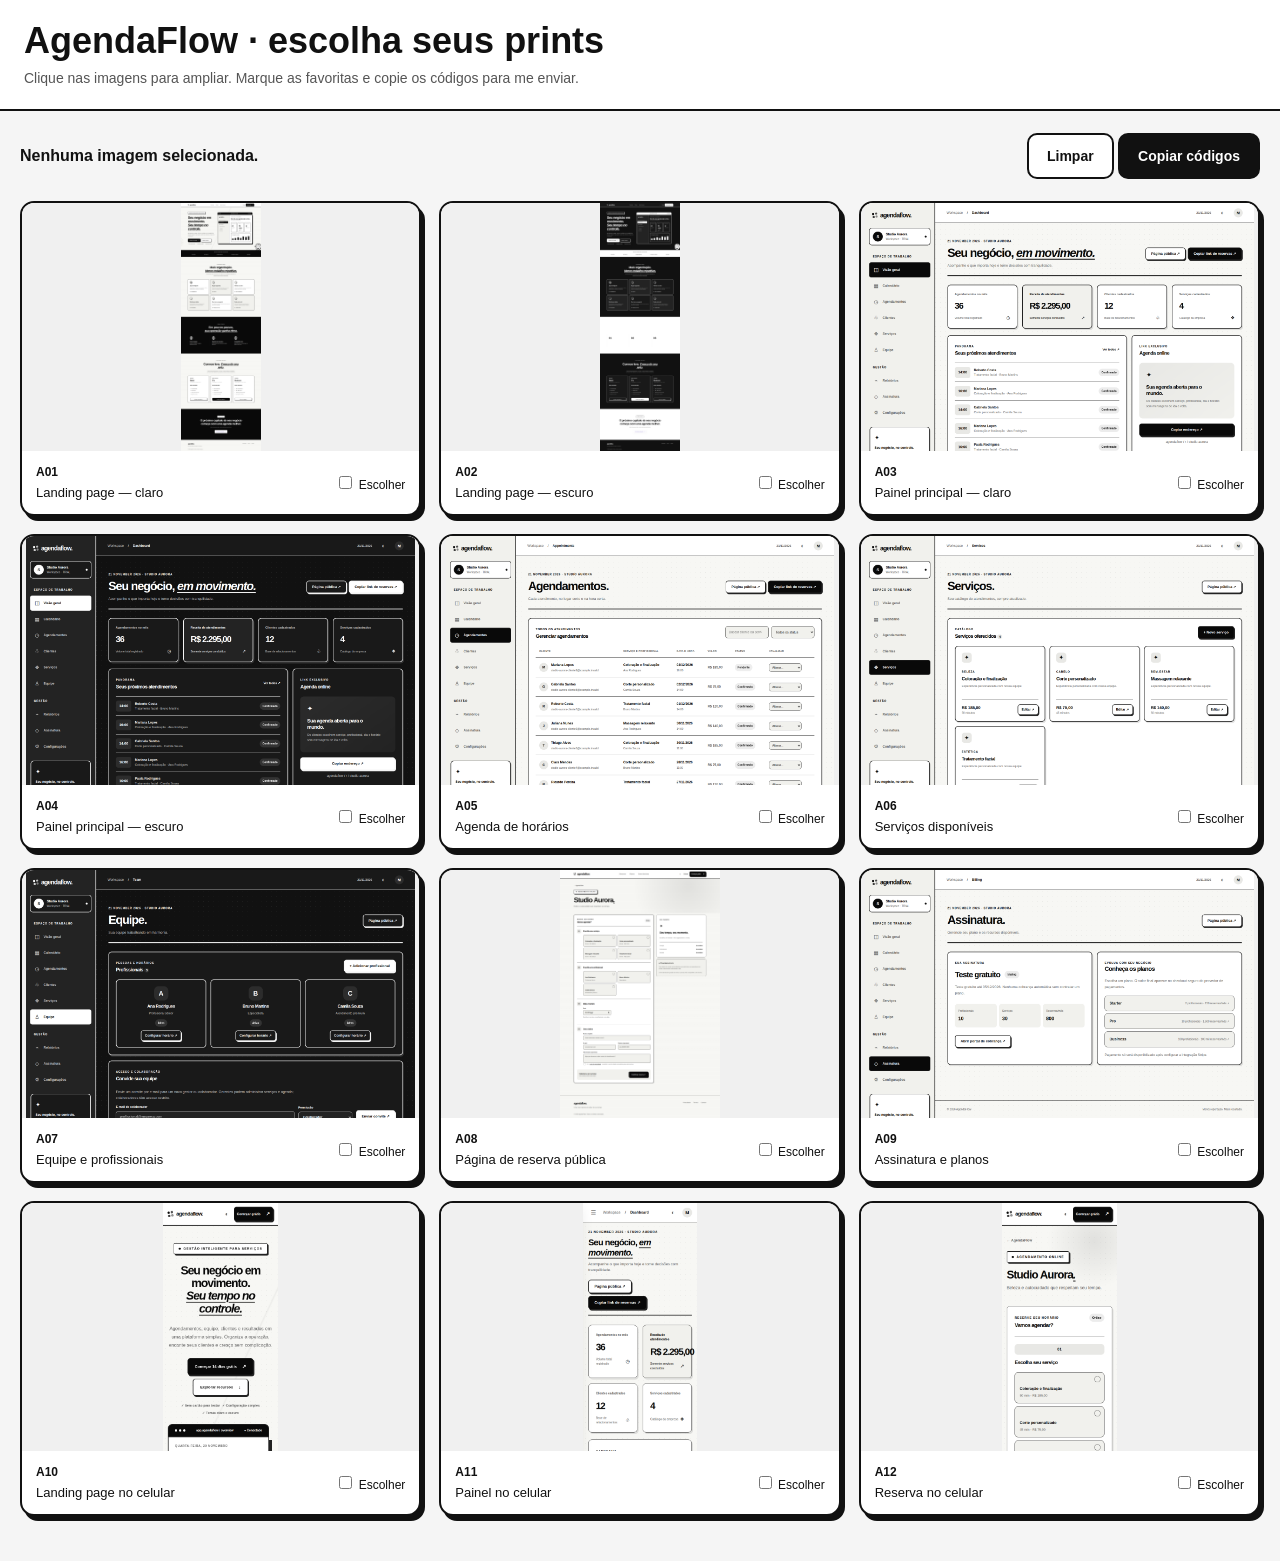
<file: GALERIA-PRINTS.html>
<!doctype html><html lang="pt-BR"><head><meta charset="utf-8"><meta name="viewport" content="width=device-width,initial-scale=1"><title>Selecionar imagens · AgendaFlow</title><style>
:root{font-family:Arial,Helvetica,sans-serif;background:#f5f5f5;color:#111}*{box-sizing:border-box}body{margin:0}header{position:sticky;top:0;background:#fff;border-bottom:2px solid #111;padding:20px max(24px,calc((100vw - 1360px)/2));z-index:4}header h1{font-size:clamp(23px,3vw,36px);margin:0 0 6px;font-weight:900}header p{margin:0;color:#555;font-size:14px;line-height:1.5}.toolbar{display:flex;gap:12px;align-items:center;justify-content:space-between;max-width:1360px;margin:22px auto;padding:0 20px;flex-wrap:wrap}.action{border:2px solid #111;background:#111;color:#fff;padding:13px 18px;font-size:14px;font-weight:bold;border-radius:10px;cursor:pointer}.action.secondary{background:#fff;color:#111}.grid{max-width:1360px;padding:0 20px 45px;margin:auto;display:grid;grid-template-columns:repeat(3,minmax(0,1fr));gap:18px}.card{background:#fff;border:2px solid #111;border-radius:14px;overflow:hidden;box-shadow:4px 5px 0 #111}.image{background:#f0f0f0;border:0;padding:0;width:100%;cursor:zoom-in;display:block}.image img{display:block;width:100%;aspect-ratio:16/10;object-fit:contain}.meta{display:flex;justify-content:space-between;align-items:center;gap:8px;padding:14px}.meta div{display:grid;gap:6px}.meta b{font-size:12px}.meta span{font-size:13px}.meta label{white-space:nowrap;font-size:12px;cursor:pointer}.meta input{accent-color:black}dialog{max-width:min(96vw,1500px);width:max-content;padding:16px;background:white;border:2px solid #111;border-radius:14px}dialog::backdrop{background:#000b}dialog img{display:block;max-width:90vw;max-height:78vh;object-fit:contain}dialog footer{display:flex;justify-content:space-between;align-items:center;gap:10px;padding:12px 0 0;font-weight:bold}dialog button{background:#111;color:white;border:0;padding:10px;border-radius:8px;cursor:pointer}@media(max-width:950px){.grid{grid-template-columns:repeat(2,minmax(0,1fr))}}@media(max-width:600px){.grid{grid-template-columns:1fr}}
</style></head><body><header><h1>AgendaFlow · escolha seus prints</h1><p>Clique nas imagens para ampliar. Marque as favoritas e copie os códigos para me enviar.</p></header><div class="toolbar"><strong id="selection">Nenhuma imagem selecionada.</strong><div><button class="action secondary" id="clear" type="button">Limpar</button> <button class="action" id="copy" type="button">Copiar códigos</button></div></div><main class="grid"><article class="card"><button class="image" type="button" data-image="previews/landing-claro.png" data-title="Landing page — claro"><img loading="lazy" src="previews/landing-claro.png" alt="Landing page — claro"></button><div class="meta"><div><b>A01</b><span>Landing page — claro</span></div><label><input type="checkbox" value="A01"> Escolher</label></div></article>
<article class="card"><button class="image" type="button" data-image="previews/landing-escuro.png" data-title="Landing page — escuro"><img loading="lazy" src="previews/landing-escuro.png" alt="Landing page — escuro"></button><div class="meta"><div><b>A02</b><span>Landing page — escuro</span></div><label><input type="checkbox" value="A02"> Escolher</label></div></article>
<article class="card"><button class="image" type="button" data-image="previews/painel-claro.png" data-title="Painel principal — claro"><img loading="lazy" src="previews/painel-claro.png" alt="Painel principal — claro"></button><div class="meta"><div><b>A03</b><span>Painel principal — claro</span></div><label><input type="checkbox" value="A03"> Escolher</label></div></article>
<article class="card"><button class="image" type="button" data-image="previews/painel-escuro.png" data-title="Painel principal — escuro"><img loading="lazy" src="previews/painel-escuro.png" alt="Painel principal — escuro"></button><div class="meta"><div><b>A04</b><span>Painel principal — escuro</span></div><label><input type="checkbox" value="A04"> Escolher</label></div></article>
<article class="card"><button class="image" type="button" data-image="previews/agenda-claro.png" data-title="Agenda de horários"><img loading="lazy" src="previews/agenda-claro.png" alt="Agenda de horários"></button><div class="meta"><div><b>A05</b><span>Agenda de horários</span></div><label><input type="checkbox" value="A05"> Escolher</label></div></article>
<article class="card"><button class="image" type="button" data-image="previews/servicos-claro.png" data-title="Serviços disponíveis"><img loading="lazy" src="previews/servicos-claro.png" alt="Serviços disponíveis"></button><div class="meta"><div><b>A06</b><span>Serviços disponíveis</span></div><label><input type="checkbox" value="A06"> Escolher</label></div></article>
<article class="card"><button class="image" type="button" data-image="previews/equipe-escuro.png" data-title="Equipe e profissionais"><img loading="lazy" src="previews/equipe-escuro.png" alt="Equipe e profissionais"></button><div class="meta"><div><b>A07</b><span>Equipe e profissionais</span></div><label><input type="checkbox" value="A07"> Escolher</label></div></article>
<article class="card"><button class="image" type="button" data-image="previews/reservar-claro.png" data-title="Página de reserva pública"><img loading="lazy" src="previews/reservar-claro.png" alt="Página de reserva pública"></button><div class="meta"><div><b>A08</b><span>Página de reserva pública</span></div><label><input type="checkbox" value="A08"> Escolher</label></div></article>
<article class="card"><button class="image" type="button" data-image="previews/assinatura-claro.png" data-title="Assinatura e planos"><img loading="lazy" src="previews/assinatura-claro.png" alt="Assinatura e planos"></button><div class="meta"><div><b>A09</b><span>Assinatura e planos</span></div><label><input type="checkbox" value="A09"> Escolher</label></div></article>
<article class="card"><button class="image" type="button" data-image="previews/landing-mobile.png" data-title="Landing page no celular"><img loading="lazy" src="previews/landing-mobile.png" alt="Landing page no celular"></button><div class="meta"><div><b>A10</b><span>Landing page no celular</span></div><label><input type="checkbox" value="A10"> Escolher</label></div></article>
<article class="card"><button class="image" type="button" data-image="previews/painel-mobile.png" data-title="Painel no celular"><img loading="lazy" src="previews/painel-mobile.png" alt="Painel no celular"></button><div class="meta"><div><b>A11</b><span>Painel no celular</span></div><label><input type="checkbox" value="A11"> Escolher</label></div></article>
<article class="card"><button class="image" type="button" data-image="previews/reserva-mobile.png" data-title="Reserva no celular"><img loading="lazy" src="previews/reserva-mobile.png" alt="Reserva no celular"></button><div class="meta"><div><b>A12</b><span>Reserva no celular</span></div><label><input type="checkbox" value="A12"> Escolher</label></div></article></main><dialog id="preview"><img id="big" alt=""><footer><span id="title"></span><button id="close" type="button">Fechar ×</button></footer></dialog><script>
const selected=[...document.querySelectorAll('input[type=checkbox]')];const status=document.querySelector('#selection');const getCodes=()=>selected.filter(x=>x.checked).map(x=>x.value).join(', ');function render(){status.textContent=getCodes()||'Nenhuma imagem selecionada.';}selected.forEach(el=>el.addEventListener('change',render));document.querySelector('#clear').onclick=()=>{selected.forEach(x=>x.checked=false);render();};document.querySelector('#copy').onclick=()=>{const text=getCodes();if(!text)return alert('Selecione ao menos uma foto.');if(navigator.clipboard&&window.isSecureContext){navigator.clipboard.writeText(text).then(()=>alert('Códigos copiados: '+text)).catch(()=>prompt('Copie os códigos:',text));}else prompt('Copie os códigos:',text);};const dialog=document.querySelector('#preview');document.querySelectorAll('[data-image]').forEach(b=>b.onclick=()=>{document.querySelector('#big').src=b.dataset.image;document.querySelector('#big').alt=b.dataset.title;document.querySelector('#title').textContent=b.dataset.title;dialog.showModal();});document.querySelector('#close').onclick=()=>dialog.close();dialog.onclick=e=>{if(e.target===dialog)dialog.close();};
</script></body></html>
</file>
